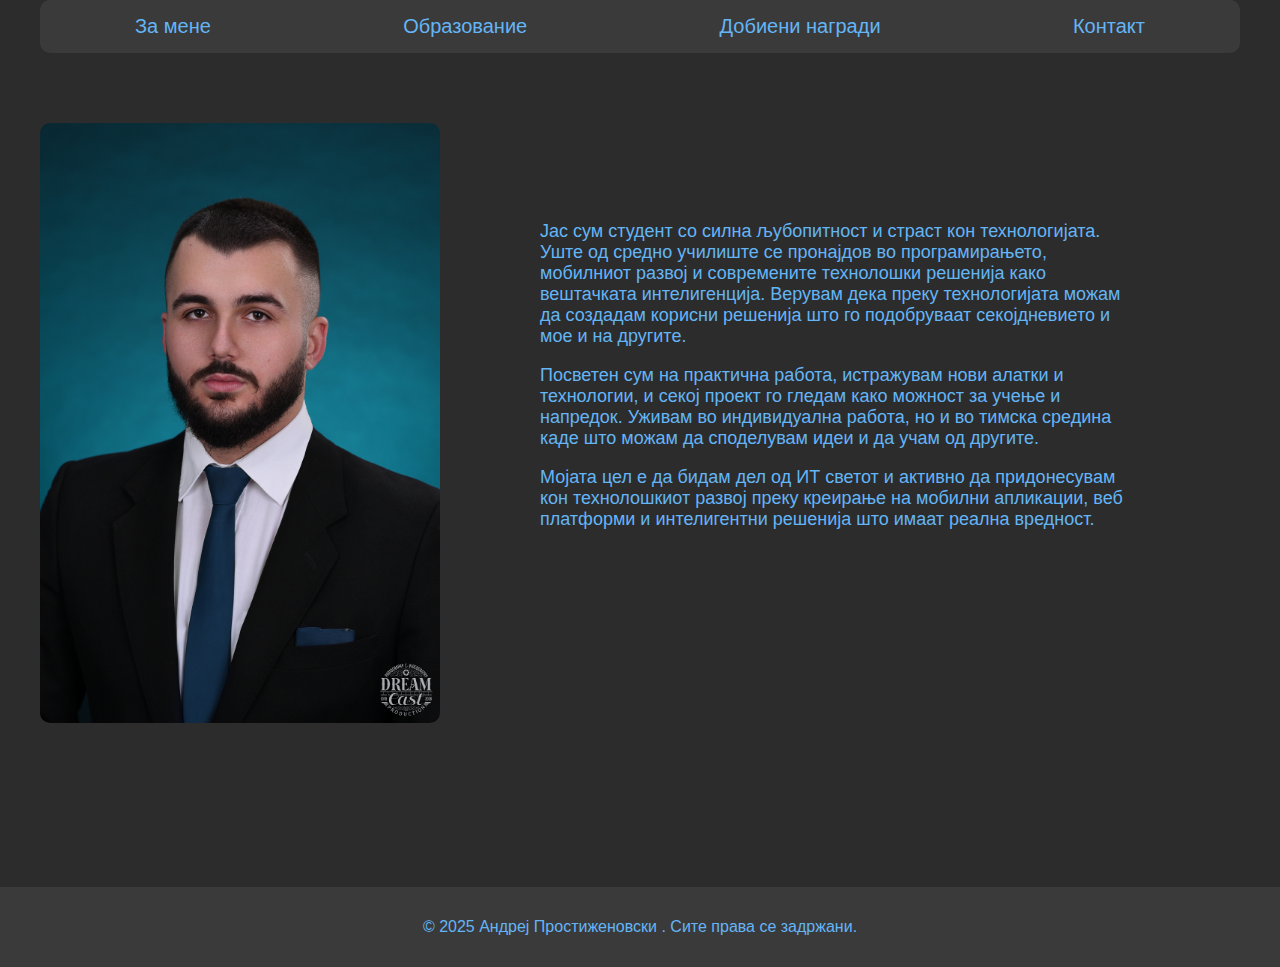
<file: index.html>
<!DOCTYPE html>
<html lang="mk">
<head>
    <meta charset="UTF-8">
    <title>Андреј Простиженовски</title>
    <link rel="stylesheet" href="CSS/Personal%20CSS.css">
</head>
<body>
<div class="header">
    <ul>
        <li><a href="index.html">За мене</a></li>
        <li><a href="Obrazovanie.html">Образование</a></li>
        <li><a href="Nagradi.html">Добиени награди</a></li>
        <li><a href="Kontakt.html">Контакт</a></li>
    </ul>
</div>
<section>
     <div>
        <img src="Sliki/PersonalPhoto.jpg" height="600" width="400"/>
    </div>
<div class="personal">
    <p>
        Јас сум студент со силна љубопитност и страст кон технологијата. Уште од средно училиште се пронајдов во програмирањето, мобилниот развој и современите технолошки решенија како вештачката интелигенција. Верувам дека преку технологијата можам да создадам корисни решенија што го подобруваат секојдневието и мое и на другите.
    </p>
    <p>
        Посветен сум на практична работа, истражувам нови алатки и технологии, и секој проект го гледам како можност за учење и напредок. Уживам во индивидуална работа, но и во тимска средина каде што можам да споделувам идеи и да учам од другите.
    </p>
    <p>
        Мојата цел е да бидам дел од ИТ светот и активно да придонесувам кон технолошкиот развој преку креирање на мобилни апликации, веб платформи и интелигентни решенија што имаат реална вредност.
    </p>
</div>
</section>
<div class="Footer">
    <div class="footer">
        <p>© 2025 Андреј Простиженовски . Сите права се задржани.</p>
    </div>
</div>
</body>
</html>
</file>
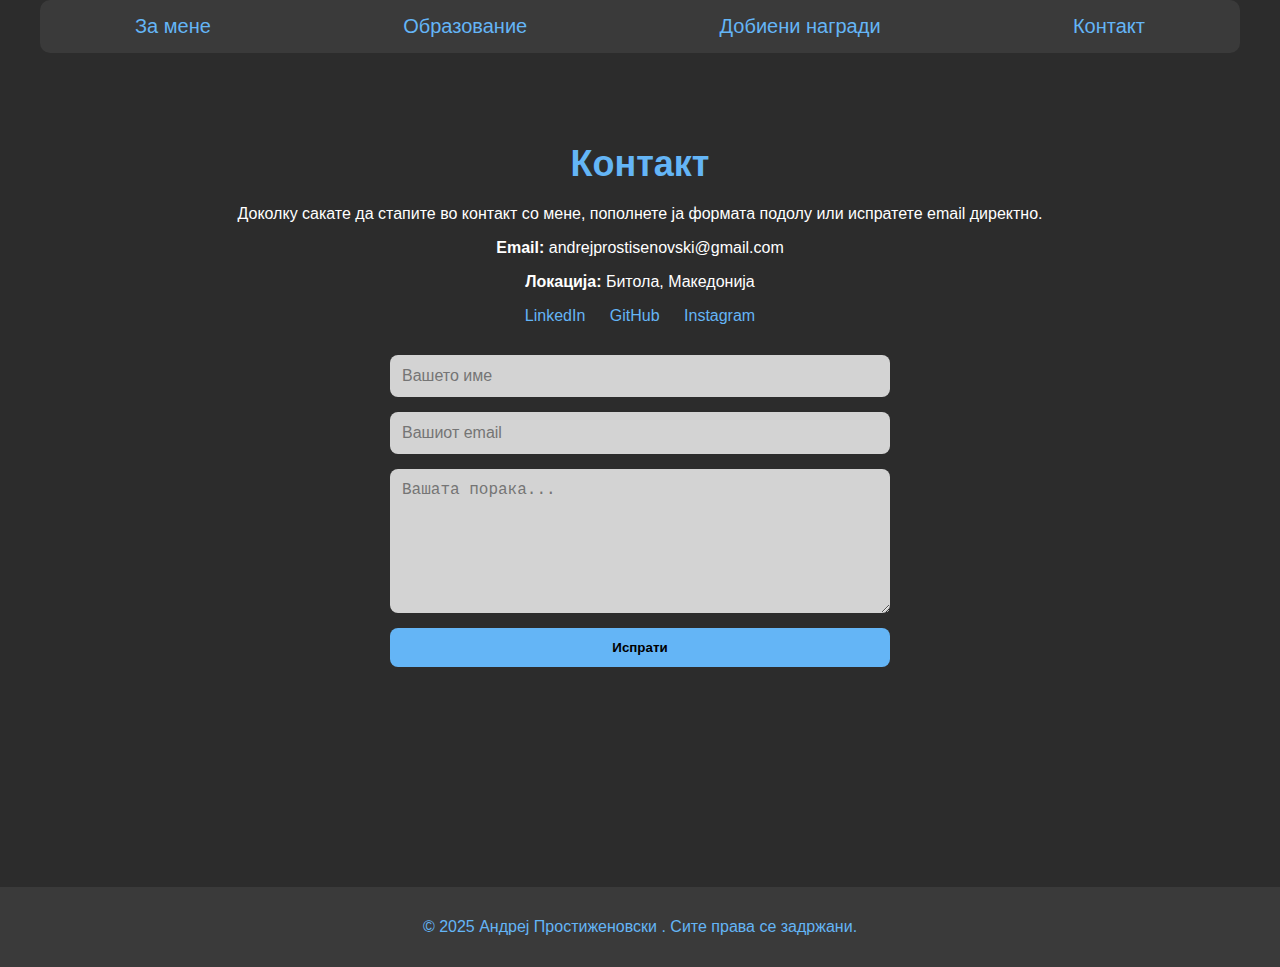
<file: Kontakt.html>
<!DOCTYPE html>
<html lang="mk">
<head>
    <meta charset="UTF-8">
    <title>Андреј Простиженовски</title>
    <link rel="stylesheet" href="CSS/KONTAKT.css">
</head>
<body>
<div class="header">
    <ul>
        <li><a href="index.html">За мене</a></li>
        <li><a href="Obrazovanie.html">Образование</a></li>
        <li><a href="Nagradi.html">Добиени награди</a></li>
        <li><a href="Kontakt.html">Контакт</a></li>
    </ul>

</div>
<section class="contact-section">
    <h2>Контакт</h2>
    <p>Доколку сакате да стапите во контакт со мене, пополнете ја формата подолу или испратете email директно.</p>

    <div class="contact-info">
        <p><strong>Email:</strong> andrejprostisenovski@gmail.com</p>
        <p><strong>Локација:</strong> Битола, Македонија</p>
        <div class="social-links">
            <a href="https://www.linkedin.com/in/andrej-prostizhenovski-456b58210/" target="_blank">LinkedIn</a>
            <a href="https://github.com/AndrejProstizhenovski" target="_blank">GitHub</a>
            <a href="https://www.instagram.com/prostizhenovski/" target="_blank">Instagram</a>
        </div>
    </div>

    <form class="contact-form">
        <input type="text" placeholder="Вашето име" required>
        <input type="email" placeholder="Вашиот email" required>
        <textarea placeholder="Вашата порака..." required></textarea>
        <button type="submit">Испрати</button>
    </form>
</section>
<div class="Footer">
    <div class="footer">
        <p>© 2025 Андреј Простиженовски . Сите права се задржани.</p>
    </div>
</div>
</body>
</html>
</file>
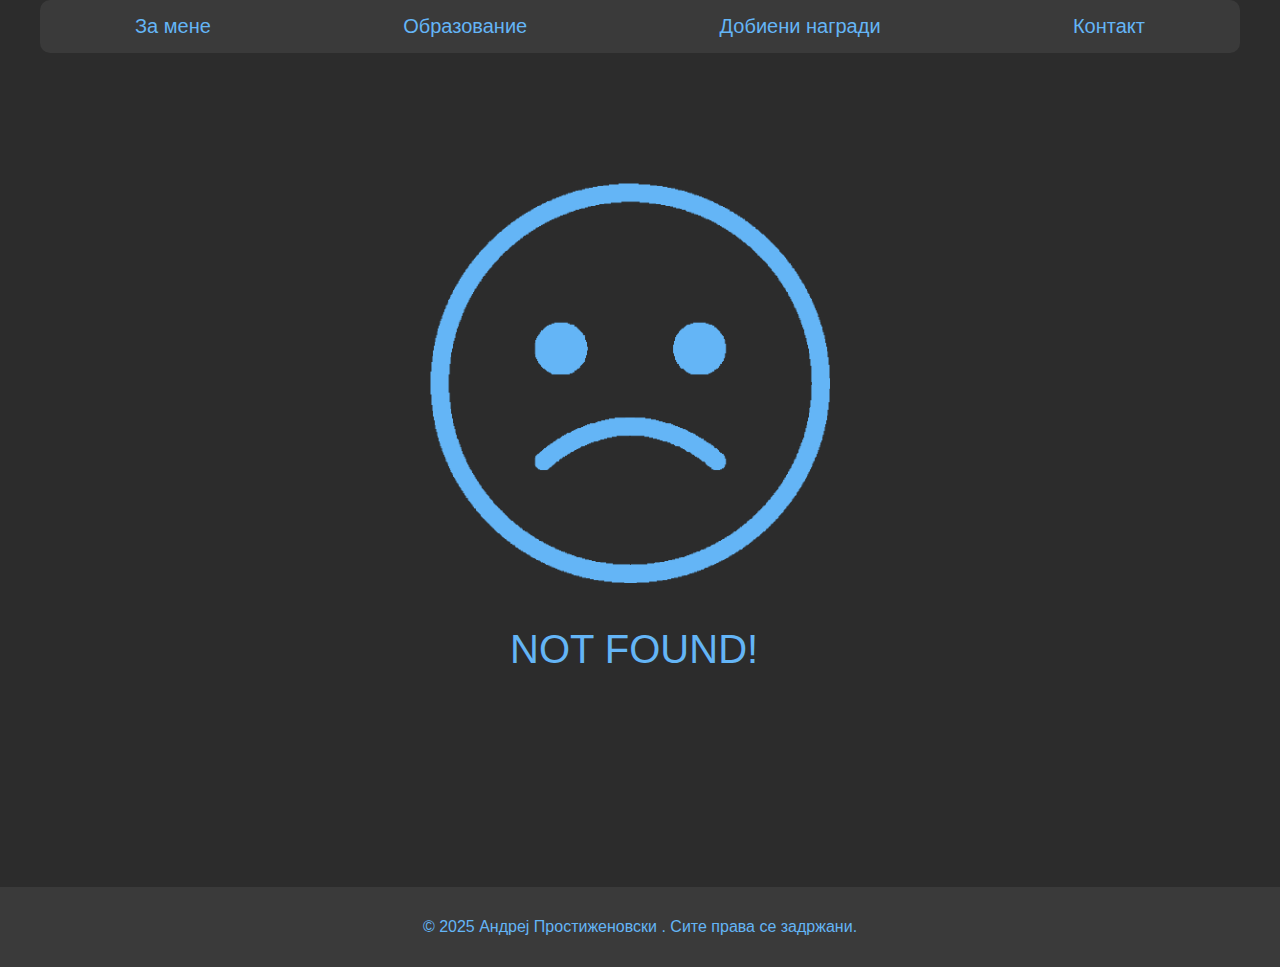
<file: Nagradi.html>
<!DOCTYPE html>
<html lang="mk">
<head>
    <meta charset="UTF-8">
    <title>Андреј Простиженовски</title>
    <link rel="stylesheet" href="CSS/NAGRADI.css">


</head>
<body>
<div class="header">
    <ul>
        <li><a href="index.html">За мене</a></li>
        <li><a href="Obrazovanie.html">Образование</a></li>
        <li><a href="Nagradi.html">Добиени награди</a></li>
        <li><a href="Kontakt.html">Контакт</a></li>
    </ul>
</div>
<div class="main">
    <img src="Sliki/potrebana slika3.png" />
    <p>NOT FOUND!</p>
</div>
<div class="Footer">
    <div class="footer">
        <p>© 2025 Андреј Простиженовски . Сите права се задржани.</p>
    </div>
</div>
</body>
</html>
</file>
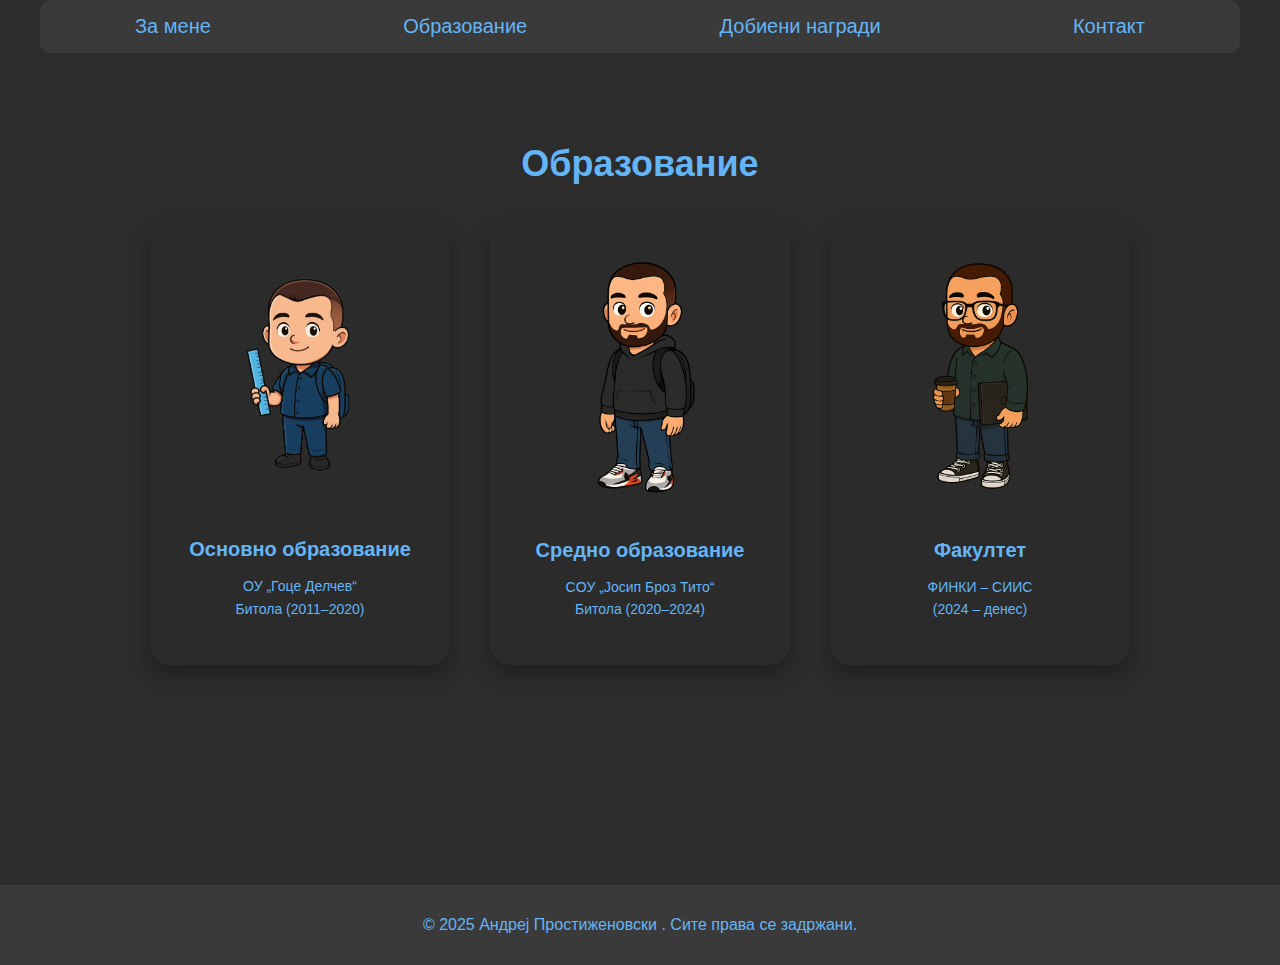
<file: Obrazovanie.html>
<!DOCTYPE html>
<html lang="mk">
<head>
    <meta charset="UTF-8">
    <title>Андреј Простиженовски</title>
    <link rel="stylesheet" href="CSS/Obrazovanie.css">
</head>
<body>
<div class="header">
    <ul>
        <li><a href="index.html">За мене</a></li>
        <li><a href="Obrazovanie.html">Образование</a></li>
        <li><a href="Nagradi.html">Добиени награди</a></li>
        <li><a href="Kontakt.html">Контакт</a></li>
    </ul>
</div>
<section class="education-section">
    <h2>Образование</h2>
    <div class="cards-container">
        <div class="card">
            <img src="Sliki/AAAPNG.png" height="762" width="509"/>
            <h3>Основно образование</h3>
            <p>ОУ „Гоце Делчев“<br>Битола (2011–2020)</p>
        </div>
        <div class="card">
            <img src="Sliki/sredno.png" height="1536" width="1024"/>
            <h3>Средно образование</h3>
            <p>СOУ „Јосип Броз Тито“<br>Битола (2020–2024)</p>
        </div>
        <div class="card">
            <img src="Sliki/faks.png" height="1536" width="1024"/>
            <h3>Факултет</h3>
            <p>ФИНКИ – СИИС<br>(2024 – денес)</p>
        </div>
    </div>
</section>
<div class="Footer">
    <div class="footer">
        <p>© 2025 Андреј Простиженовски . Сите права се задржани.</p>
    </div>
</div>
</body>
</html>
</file>
<file: CSS/KONTAKT.css>
body {
    font-family: Arial;
    max-width: 1200px;
    margin: auto;
    background-color: #2c2c2c;
}

.header {
    display: flex;
    width: 100%;
    background-color: #3a3a3a;
    border-radius: 10px;
}

.header > ul {
    display: flex;
    padding: 0;
    justify-content: space-between;
    margin: auto;
    list-style: none;
    width: 100%;
    border-radius: 50px;
}

.header > ul > li {
    display: flex;
    align-items: center;
    padding: 0;
    text-align: center;
    font-size: 20px;
    transition: transform 0.3s ease, background-color 0.3s ease, box-shadow 0.3s ease;
}

.header > ul > li > a {
    display: flex;
    text-decoration: none;
    color: #64b5f6;
    padding: 15px 95px;
    align-items: center;
    justify-content: center;
}

.header > ul > li:hover {
    background-color: #2196f3;
    transform: scale(1.05);
    box-shadow: 0 4px 10px rgba(0, 0, 0, 0.5);
    border-radius: 10px;
}

.header > ul > li:hover > a {
    color: white;
}

.main {
    margin-left: 80px;
    margin-top: 30px;
}

.main > p {
    color: #64b5f6;
    font-size: 40px;
    margin-left: 250px;
}

.main img {
    height: 400px;
    width: 400px;
    margin-top: 100px;
    margin-left: 100px;
    border: 5px solid #3a3a3a;
    border-radius: 15px;
    box-shadow: 0 4px 20px rgba(33, 150, 243, 0.3);
    transition: all 0.3s ease-in-out;
}

.main img:hover {
    transform: scale(1.03);
    box-shadow: 0 8px 30px rgba(33, 150, 243, 0.4);
}

.card {
    background-color: #3a3a3a;
    color: #64b5f6;
    padding: 20px;
    margin: 30px auto;
    width: 700px;
    border-radius: 10px;
    box-shadow: 0 4px 10px rgba(0, 0, 0, 0.4);
    transition: transform 0.3s ease, box-shadow 0.3s ease;
}

.card:hover {
    transform: scale(1.02);
    box-shadow: 0 8px 20px rgba(33, 150, 243, 0.3);
}

footer {
    background-color: #2c2c2c;
    color: #64b5f6;
    text-align: center;
    padding: 30px;
    margin-top: 100px;
    font-size: 16px;
    border-top: 2px solid #2196f3;
}
.contact-section {
    padding: 60px 20px;
    text-align: center;
    color: white;
}

.contact-section h2 {
    font-size: 36px;
    color: #64b5f6;
    margin-bottom: 20px;
}

.contact-info {
    margin-bottom: 30px;
    font-size: 16px;
}

.social-links a {
    margin: 0 10px;
    color: #64b5f6;
    text-decoration: none;
}

.social-links a:hover {
    text-decoration: underline;
}

.contact-form {
    max-width: 500px;
    margin: 0 auto;
    display: flex;
    flex-direction: column;
    gap: 15px;
}

.contact-form input,
.contact-form textarea {
    padding: 12px;
    border-radius: 8px;
    border: none;
    background-color: lightgray;
    color: white;
    font-size: 16px;
}

.contact-form textarea {
    resize: vertical;
    height: 120px;
}

.contact-form button {
    background-color: #64b5f6;
    color: black;
    padding: 12px;
    border: none;
    border-radius: 8px;
    cursor: pointer;
    font-weight: bold;
    transition: background-color 0.3s;
}

.contact-form button:hover {
    background-color: #64b5f6;
}
.footer{
    margin-top: 160px;
    width: 100%;
    text-align: center;
    color: #64b5f6;
    padding: 15px 0 15px 0;

}
.Footer {
    background-color: #3a3a3a;
    margin-left:-350px;
    margin-right: -350px;

}
</file>
<file: CSS/NAGRADI.css>
body {
    font-family: Arial;
    max-width: 1200px;
    margin: auto;
    background-color: #2c2c2c;
}

.header {
    display: flex;
    width: 100%;
    background-color: #3a3a3a;
    border-radius: 10px;
}

.header > ul {
    display: flex;
    padding: 0;
    justify-content: space-between;
    margin: auto;
    list-style: none;
    width: 100%;
    border-radius: 50px;
}

.header > ul > li {
    display: flex;
    align-items: center;
    padding: 0;
    text-align: center;
    font-size: 20px;
    transition: transform 0.3s ease, background-color 0.3s ease, box-shadow 0.3s ease;
}

.header > ul > li > a {
    display: flex;
    text-decoration: none;
    color: #64b5f6;
    padding: 15px 95px;
    align-items: center;
    justify-content: center;
}

.header > ul > li:hover {
    background-color: #2196f3;
    transform: scale(1.05);
    box-shadow: 0 4px 10px rgba(0, 0, 0, 0.5);
    border-radius: 10px;
}

.header > ul > li:hover > a {
    color: white;
}

.main {
    margin-left: 80px;
    margin-top: 30px;
}

.main > p {
    color: #64b5f6;
    font-size: 40px;
    margin-left: 390px;
}

.main img {
    height: 400px;
    width: 400px;
    margin-top: 100px;
    margin-left: 310px;

}
footer {
    background-color: #2c2c2c;
    color: #64b5f6;
    text-align: center;
    padding: 30px;
    margin-top: 100px;
    font-size: 16px;
    border-top: 2px solid #2196f3;
}
.footer{
    margin-top: 215px;
    width: 100%;
    text-align: center;
    color: #64b5f6;
    padding: 15px 0 15px 0;

}
.Footer {
    background-color: #3a3a3a;
    margin-left:-350px;
    margin-right: -350px;

}
</file>
<file: CSS/Obrazovanie.css>
body {
    font-family: Arial;
    max-width: 1200px;
    margin: auto;
    background-color: #2c2c2c;
}

.header {
    display: flex;
    width: 100%;
    background-color: #3a3a3a;
    border-radius: 10px;
}

.header > ul {
    display: flex;
    padding: 0;
    justify-content: space-between;
    margin: auto;
    list-style: none;
    width: 100%;
    border-radius: 50px;
}

.header > ul > li {
    display: flex;
    align-items: center;
    padding: 0;
    text-align: center;
    font-size: 20px;
    transition: transform 0.3s ease, background-color 0.3s ease, box-shadow 0.3s ease;
}

.header > ul > li > a {
    display: flex;
    text-decoration: none;
    color: #64b5f6;
    padding: 15px 95px;
    align-items: center;
    justify-content: center;
}

.header > ul > li:hover {
    background-color: #2196f3;
    transform: scale(1.05);
    box-shadow: 0 4px 10px rgba(0, 0, 0, 0.5);
    border-radius: 10px;
}

.header > ul > li:hover > a {
    color: white;
}


footer {
    background-color: #2c2c2c;
    color: #64b5f6;
    text-align: center;
    padding: 30px;
    margin-top: 100px;
    font-size: 16px;
    border-top: 2px solid #2196f3;
}
.education-section {
    padding: 60px 20px;

    text-align: center;
}

.education-section h2 {
    font-size: 36px;
    margin-bottom: 40px;
    color: #64b5f6;
}

.cards-container {
    display: flex;
    justify-content: center;
    gap: 40px;
    flex-wrap: wrap;
}

.card {
    background-color: #2b2b2b;
    border-radius: 20px;
    padding: 30px 20px;
    width: 260px;
    box-shadow: 0 8px 20px rgba(0, 0, 0, 0.3);
    transition: transform 0.3s, box-shadow 0.3s;
}

.card:hover {
    box-shadow: 0 12px 25px rgba(0, 0, 0, 0.5);
}

.card img {
    width: 160px;
    height: auto;
    margin-bottom: 20px;
}

.card h3 {
    font-size: 20px;
    margin-bottom: 10px;
    color: #64b5f6;
}

.card p {
    font-size: 14px;
    line-height: 1.6;
    color: #64b5f6;
}

.footer{
    margin-top: 160px;
    width: 100%;
    text-align: center;
    color: #64b5f6;
    padding: 15px 0 15px 0;

}
.Footer {
    background-color: #3a3a3a;
    margin-left:-350px;
    margin-right: -350px;

}
</file>
